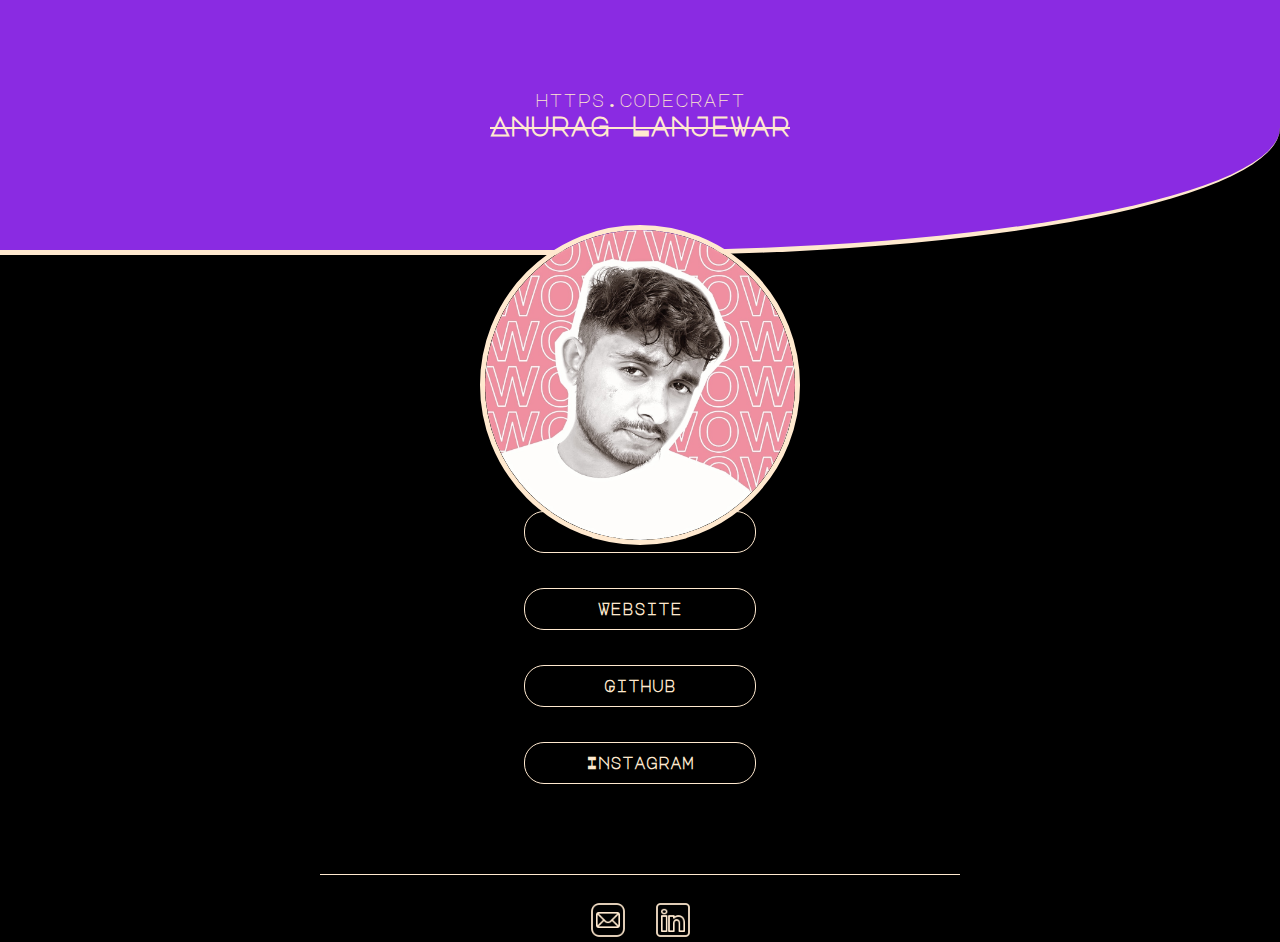
<file: index.html>
<!DOCTYPE html>
<html lang="en">
<head>
    <meta charset="UTF-8">
    <meta name="viewport" content="width=device-width, initial-scale=1.0">
    <link rel="stylesheet" href="style.css">
    <link rel="preconnect" href="https://fonts.googleapis.com">
    <link rel="preconnect" href="https://fonts.gstatic.com" crossorigin>
    <link href="https://fonts.googleapis.com/css2?family=Major+Mono+Display&display=swap" rel="stylesheet">
    <title>Bio</title>
</head>
<body>
    <div class="name">
        <h3>https.codecraft</h3>
        <h1>Anurag Lanjewar</h1>
    </div>
    
    <div class="img">
        <img src="./WhatsApp Image 2024-01-09 at 20.19.55_e70a059c.jpg" alt="profile img">
    </div>
    <div class="links">
        <div class="link">
            <a href="./anout.html">About me</a>
        </div>
        <div class="link">
            <a href="http://">Website</a>
        </div>
        <div class="link">
            <a href="https://github.com/anulanjewar0504">Github</a>
        </div>
        <div class="link">
            <a href="https://www.instagram.com/https.codecraft/">Instagram</a>
        </div>
    </div>

    <div class="hr">
        
    </div>
    <div class="mail">
        <a href="mailto:anurag5lanjewar@gmail.com"><img src="./icons8-mail-50 (1).png" alt="mail"></a>
        <a href="https://www.linkedin.com/in/anurag-lanjewar"><img src="./icons8-linkedin-50.png" alt="linkedin"></a>
    </div>

</body>
</html>
</file>
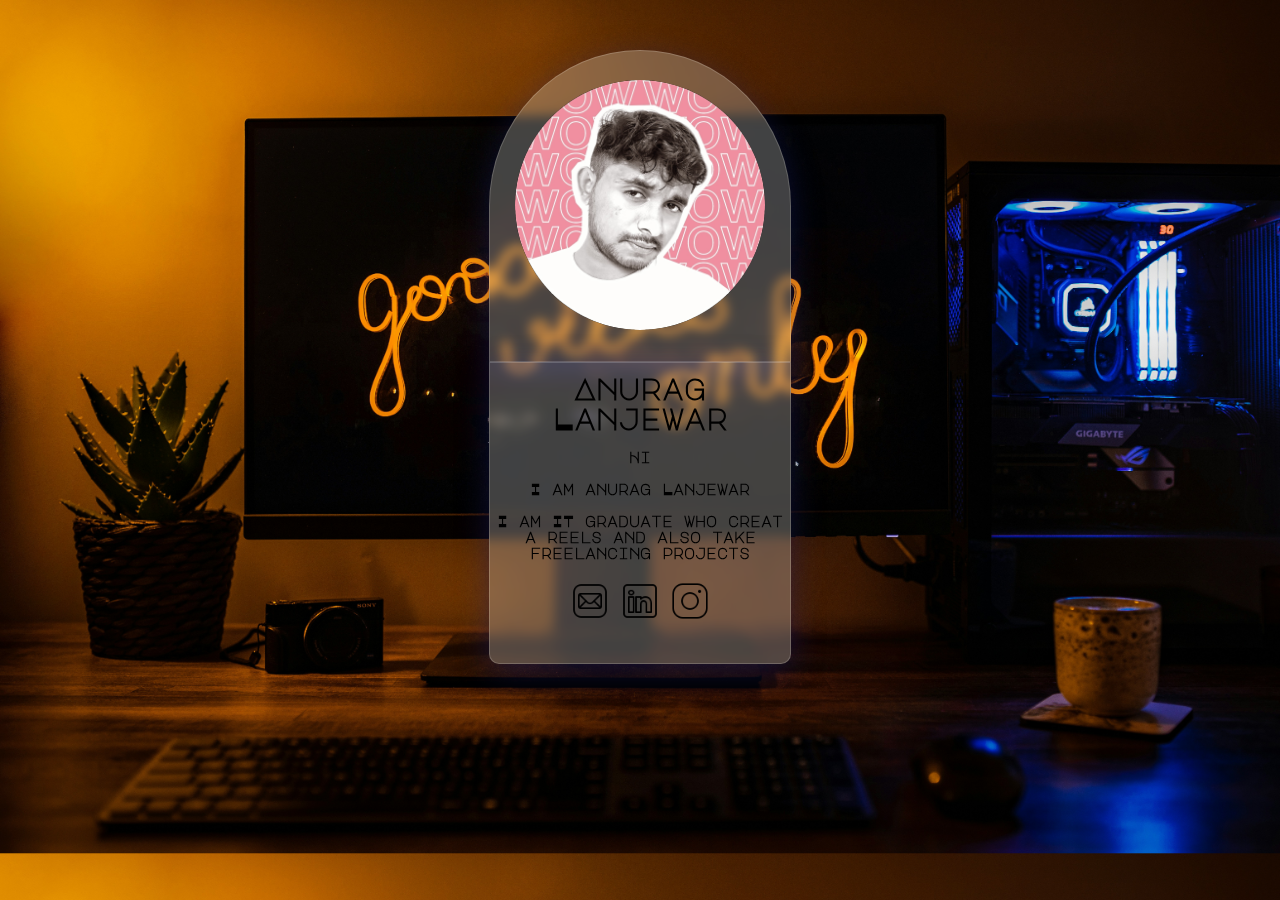
<file: anout.html>
<!DOCTYPE html>
<html lang="en">
<head>
    <meta charset="UTF-8">
    <meta name="viewport" content="width=device-width, initial-scale=1.0">
    <link rel="preconnect" href="https://fonts.googleapis.com">
    <link rel="preconnect" href="https://fonts.gstatic.com" crossorigin>
    <link href="https://fonts.googleapis.com/css2?family=Major+Mono+Display&display=swap" rel="stylesheet">
    <link rel="stylesheet" href="about.css">
    <title>About Me</title>
</head>
<body>
    <div class="main">
        <div class="img">
            <img src="./WhatsApp Image 2024-01-09 at 20.19.55_e70a059c.jpg" alt="">
        </div>
    </div>
    <div class="main2">
        <div class="text">
            <h1>Anurag Lanjewar</h1>
            <br>
            <p>Hi<br><br>I am anurag Lanjewar<br><br>I am IT graduate who creat a reels and also take freelancing projects</p>
        </div>
        <div class="icon">
            <a href="mailto:anurag5lanjewar@gmail.com"><img src="./mail.png" alt=""></a>
            <a href="https://www.linkedin.com/in/anurag-lanjewar/"><img src="./-linkedin-50.png" alt=""></a>
            <a href="https://www.instagram.com/https.anurag/"><img src="./icons8-instagram-50.png" alt=""></a>
        </div>
    </div>
</body>
</html>
</file>
<file: style.css>
*{
    padding: 0%;
    margin: 0%;
    font-family: "Major Mono Display", monospace;
    font-weight: 400;
    font-style: normal;
    scroll-behavior: smooth;
      
}

body{
background-color: black;
display: flex;
align-items: center;
justify-content: center;
flex-direction: column;
}

.name{
    color: rgb(255, 233, 207);
    display: flex;
    justify-content: center;
    align-items: center;
    height: 250px;
    width: 100%;
    background-color:blueviolet;
    flex-direction: column;
    text-align: center;
    border-bottom: 5px solid rgb(255, 233, 207);
    border-bottom-right-radius: 50%;
}
.name > h3{
    position: absolute;
    top: 10%;
}

.name > h1{
    text-decoration:line-through;
    font-size: 1.7rem;
    font-weight: bolder;
}
.img{
    display: flex;
    align-items: center;
    justify-content: center;
    position: absolute;
    top: 25%;
    
}
.img > img{
    width: 30%;
    border: 5px solid rgb(255, 233, 207);
    border-radius: 50%;
}

.links{
    display: flex;
    align-items:center;
    justify-content: center;
    flex-direction: column;
    margin-top: 20%;
    gap: 35px;
}
.links > .link{
    display: flex;
    align-items: center;
    justify-content: center;
    text-align: center;
    height: 40px;
    width: 230px;
    border: 1px solid rgb(255, 233, 207);
    border-radius: 20px;

}
.link > a{
    display: flex;
    justify-content: center;
    align-items: center;
    color: rgb(255, 233, 207);
    text-decoration: none;
    height: 40px;
    width: 230px;
    border-radius: 20px;
    font-size: 1rem;
    font-weight:700;
}

.links :hover{
    transition: 0.5s ease-in-out;
    background:rgb(255, 233, 207);
    box-shadow: inset 5px -5px 10px #666666,
                inset -5px 5px 10px rgb(255, 233, 207);
}

a:hover{
    color: black;
    transition: 0.5s ease-in-out;
}
.hr{
margin-top: 7%;
width: 50%;
height: 1px;
background-color: rgb(255, 233, 207);
}

.mail{
    margin-top: 2%;
    display: flex;
    justify-content: center;
    align-items: center;
    gap: 25px;
}
.mail > a > img{
    width: 40px;
    cursor: pointer;
}
</file>
<file: about.css>
*{
    margin: 0%;
    padding: 0%;
    font-family: "Major Mono Display", monospace;
    font-weight: 400;
    font-style: normal;
    scroll-behavior: smooth;
}
body{
    background-image: url(./andy-holmes-xA26xebY3dw-unsplash.jpg);
    background-size: cover;
    display: flex;
    justify-content:center;
    align-items: center;
    flex-direction: column;
}

.main{
    margin-top: 50px;
    display: flex;
    justify-content: center;
    align-items: center;
    flex-direction: column;
    padding: 50px;
    background: rgba( 255, 255, 255, 0.25 );
        box-shadow: 0 8px 32px 0 rgba( 31, 38, 135, 0.37 );
        backdrop-filter: blur( 6px );
        -webkit-backdrop-filter: blur( 6px );
    border-bottom-left-radius: 0%;
    border-bottom-right-radius: 0%;
    border-bottom:none;
    border: 1px solid rgba( 255, 255, 255, 0.18 );
    border-top-left-radius: 50%;
    border-top-right-radius: 50%;
    width: 200px;
    height: 210px;
}
.main2{
    background: rgba( 255, 255, 255, 0.25 );
    box-shadow: 0 8px 32px 0 rgba( 31, 38, 135, 0.37 );
    backdrop-filter: blur( 6px );
    -webkit-backdrop-filter: blur( 6px );
    border-top: none;
    border-bottom-left-radius: 10px;
    border-bottom-right-radius: 10px;
    border: 1px solid rgba( 255, 255, 255, 0.18 );
    width: 300px;
    height: 300px;
    flex-direction: column;
}
.img > img{
    width: 250px;
    height: 250px;
    border-radius: 50%;

}

.main2 > .text{
    font-size: 15px;
    font-weight: bolder;
    text-align: center;

}
.text > h1{
    margin-top: 10px;
    font-weight:bolder;
}
.text > p{
    font-weight: 800;
}
.icon{
    display: flex;
    justify-content: center;
    align-items: center;
    margin-top: 20px;
    gap: 10px;
}
.icon > a > img{
    width: 40px;
}



@media (max-width: 768px){
    body {
        background-image: url(https://images.unsplash.com/photo-1612535500858-06e800115812?q=80&w=1887&auto=format&fit=crop&ixlib=rb-4.0.3&ixid=M3wxMjA3fDB8MHxwaG90by1wYWdlfHx8fGVufDB8fHx8fA%3D%3D);
        background-size: cover;
        display: flex;
        justify-content: center;
        align-items: center;
        flex-direction: column;
    }
    .main{
        margin-top: 50px;
        display: flex;
        justify-content: center;
        align-items: center;
        flex-direction: column;
        padding: 100px;
        background: rgba( 255, 255, 255, 0.25 );
        box-shadow: 0 8px 32px 0 rgba( 31, 38, 135, 0.37 );
        backdrop-filter: blur( 6px );
        -webkit-backdrop-filter: blur( 6px );
        border-bottom-left-radius: 0%;
        border-bottom-right-radius: 0%;
        border-bottom:none;
        border: 1px solid rgba( 255, 255, 255, 0.18 );
        border-top-left-radius: 50%;
        border-top-right-radius: 50%;
        width: 50px;
        height: 40px;
    }
    .img > img{
        width: 170px;
        height:170px;
        border-radius: 50%;
    }
    .main2{
        padding: 100px;
        background: rgba( 255, 255, 255, 0.25 );
        box-shadow: 0 8px 32px 0 rgba( 31, 38, 135, 0.37 );
        backdrop-filter: blur( 6px );
        -webkit-backdrop-filter: blur( 6px );
        border-top: none;
        border-bottom-left-radius: 10px;
        border-bottom-right-radius: 10px;
        border: 1px solid rgba( 255, 255, 255, 0.18 );
        width: 50px;
        height: 150px;
        display: flex;
        justify-content: center;
        align-items: center;
        text-align:center;
    }
    .main2 > .text{
        font-size: 15px;
        font-weight: bolder;
    }
    .text > h1{
        font-weight:bolder;
    }
    .text > p{
        font-weight: 800;
    }
    .icon{
        display: flex;
        justify-content: center;
        align-items: center;
        margin-top: 20px;
        gap: 10px;
    }
    .icon > a > img{
        width: 40px;
    }
  }
</file>
